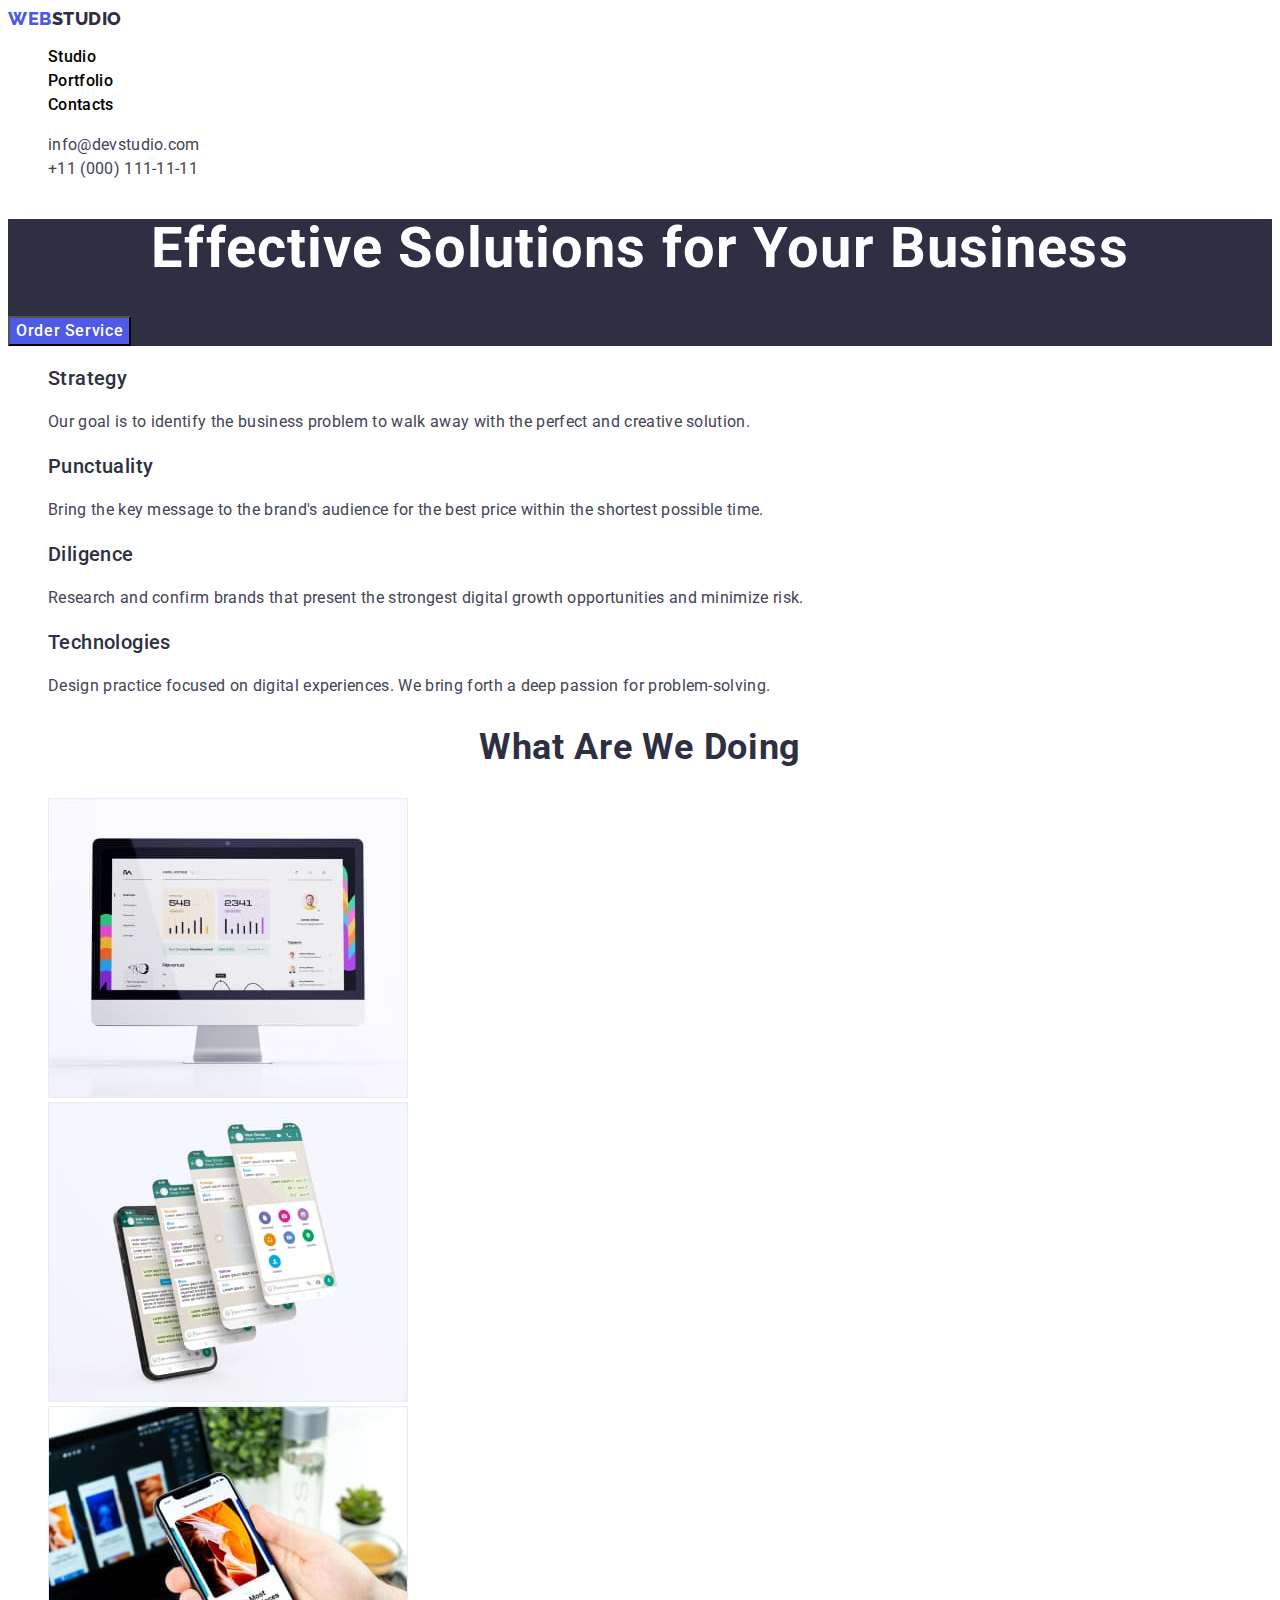
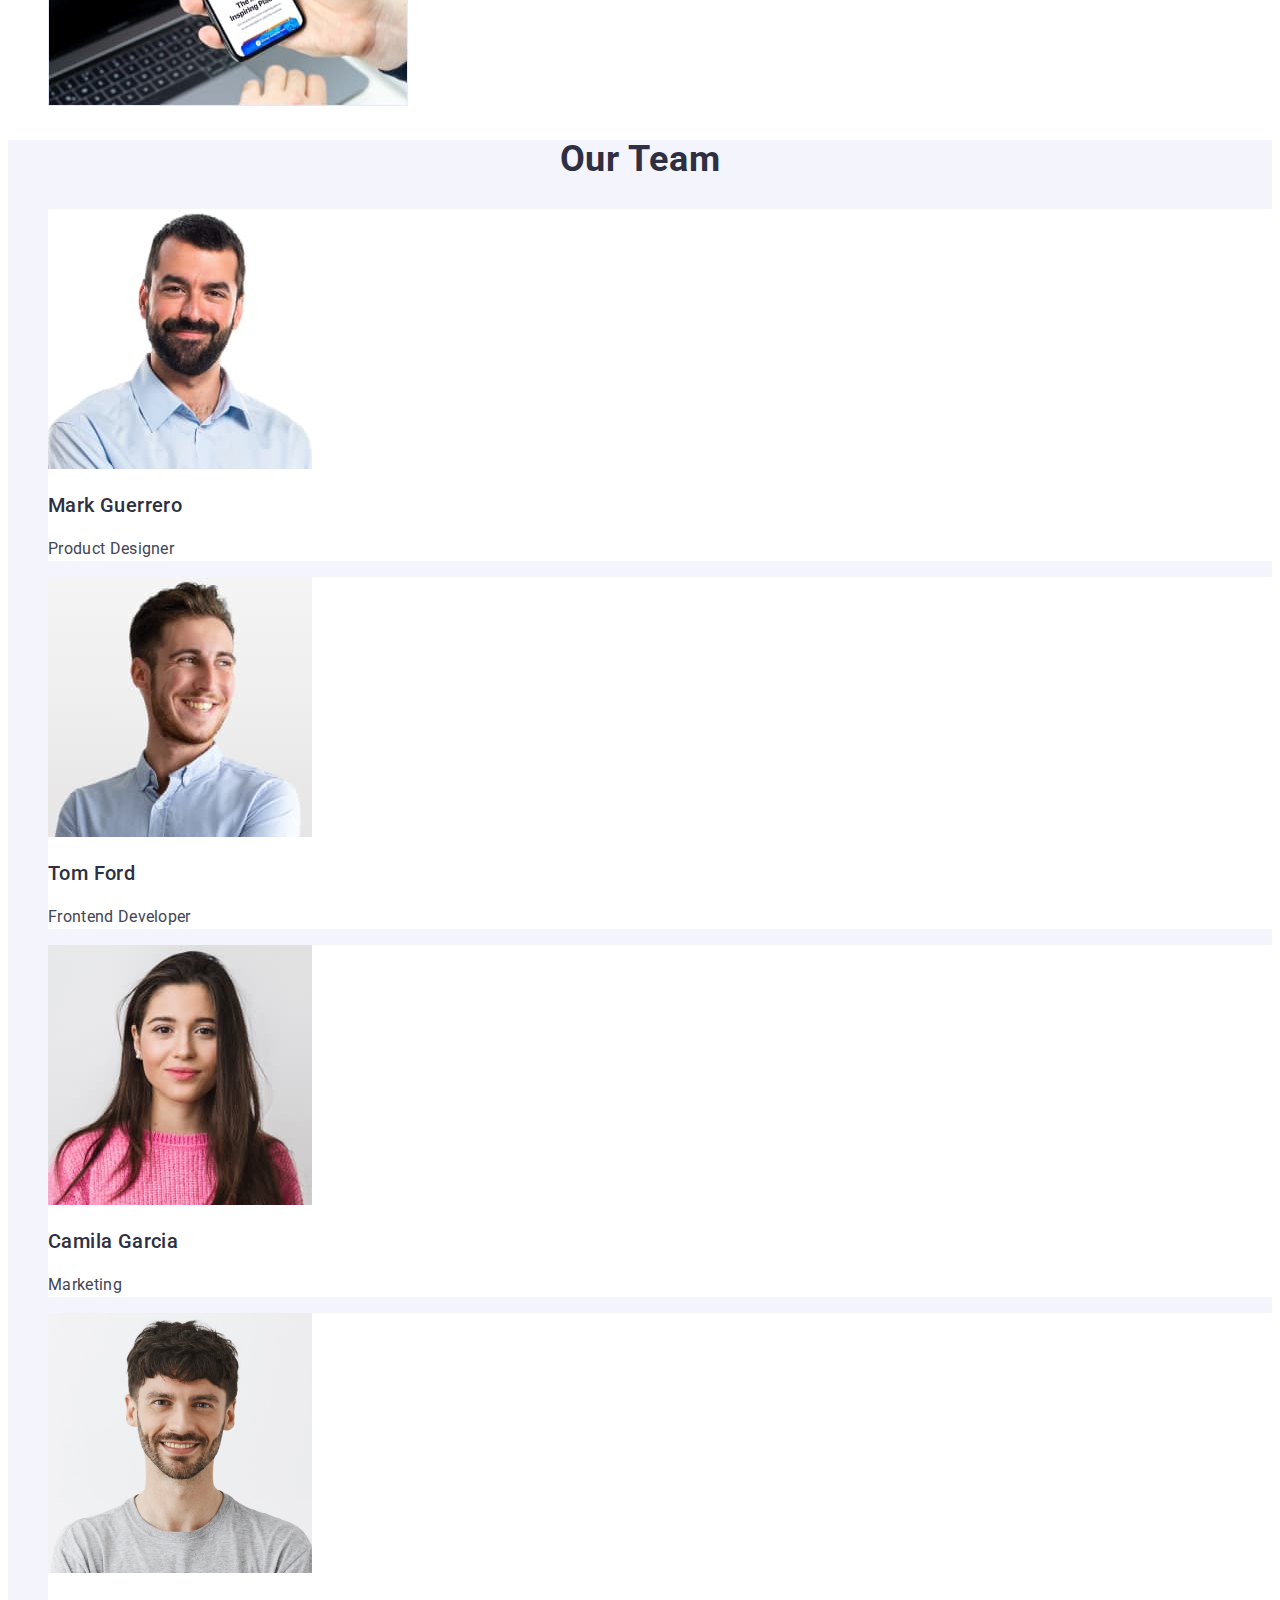
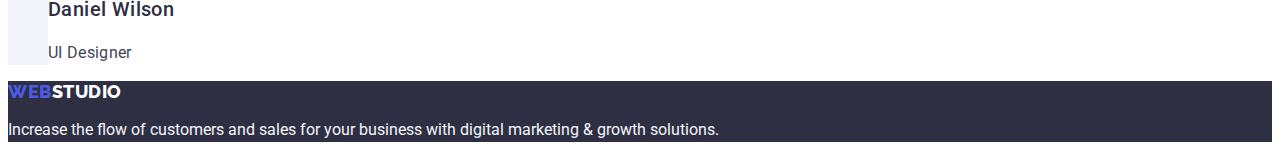
<file: index.html>
<!DOCTYPE html>
<html lang="en">

<head>
    <meta charset="UTF-8" />
    <meta http-equiv="X-UA-Compatible" content="IE=edge" />
    <meta name="viewport" content="width=device-width, initial-scale=1.0" />
    <title>Main Page</title>
    <link rel="stylesheet" href="./css/styles.css">
    <link rel="preconnect" href="https://fonts.googleapis.com">
    <link rel="preconnect" href="https://fonts.gstatic.com" crossorigin>
    <link
        href="https://fonts.googleapis.com/css2?family=Raleway:wght@800&family=Roboto:wght@400;500;700;900&display=swap"
        rel="stylesheet">
</head>



<body>
    <header class="page-header">
        <nav class="page-nav">
            <a class="link logo" href="./index.html">Web<span class="logo-header">Studio</span></a>
            <ul class="menu list">
                <li class="menu-link"><a class="link-menu link" href="./index.html">Studio</a></li>
                <li class="menu-link"><a class="link-menu link" href="./portfolio.html">Portfolio</a></li>
                <li class="menu-link"><a class="link-menu link" href="">Contacts</a></li>
            </ul>
        </nav>

        <address class="heder-address">
            <ul class="list ">
                <li><a class="contact-email contact-phone-number contacts link "
                        href="mailto:info@devstudio.com">info@devstudio.com</a></li>
                <li><a class="contact-phone-number contact-email contacts link " href="tel:+110001111111">+11 (000)
                        111-11-11</a></li>
            </ul>
        </address>
    </header>


    <main>
        <!-- Sektion 1 -->
        <section class="hero">
            <h1 class="main-title">Effective Solutions for Your Business</h1>
            <button class="button-btn" type="button">Order Service</button>
        </section>
        <!-- Section 2 -->
        <section class="second-section">
            <h2 class="second-section-title" hidden>content</h2>
            <ul class="list">
                <li>
                    <h3 class="second-section-title">Strategy</h3>
                    <p class="second-section-text">
                        Our goal is to identify the business problem to walk away with the
                        perfect and creative solution.
                    </p>
                </li>

                <li>
                    <h3 class="second-section-title">Punctuality</h3>
                    <p class="second-section-text">
                        Bring the key message to the brand's audience for the best price
                        within the shortest possible time.
                    </p>
                </li>

                <li>
                    <h3 class="second-section-title">Diligence</h3>
                    <p class="second-section-text">
                        Research and confirm brands that present the strongest digital
                        growth opportunities and minimize risk.
                    </p>
                </li>

                <li>
                    <h3 class="second-section-title">Technologies</h3>
                    <p class="second-section-text">
                        Design practice focused on digital experiences. We bring forth a
                        deep passion for problem-solving.
                    </p>
                </li>
            </ul>
        </section>

        <!-- Sektion- 3  -->
        <section class="section">
            <h2 class="section-title">What are we doing</h2>
            <ul class="list">
                <li>
                    <img src="./images/computer.jpg" alt="computer" width="360" />
                </li>

                <li>
                    <img src="./images/phones.jpg" alt="phones" width="360" />
                </li>

                <li>
                    <img src="./images/app.jpg" alt="app" width="360" />
                </li>
            </ul>
        </section>

        <!-- Section4 -->

        <section class="section-four">
            <h2 class="section-title">Our Team</h2>

            <ul class="list">
                <li class="item-list">
                    <img src="./images/Mark-Guerrero.jpg" alt="Mark Guerrero" width="264" />
                    <h3 class="name-worker">Mark Guerrero</h3>
                    <p class="proffesion">Product Designer</p>
                </li>

                <li class="item-list">
                    <img src="./images/Tom-Ford.jpg" alt="Tom Ford" width="264" />
                    <h3 class="name-worker">Tom Ford</h3>
                    <p class="proffesion">Frontend Developer</p>
                </li>

                <li class="item-list">
                    <img src="./images/Camila-Garcia.jpg" alt="Camila Garcia" width="264" />
                    <h3 class="name-worker">Camila Garcia</h3>
                    <p class="proffesion">Marketing</p>
                </li>

                <li class="item-list">
                    <img src="./images/Daniel-Wilson.jpg" alt="Daniel Wilson" width="264" />
                    <h3 class="name-worker">Daniel Wilson</h3>
                    <p class="proffesion">UI Designer</p>
                </li>
            </ul>
        </section>
    </main>

    <footer class="footer">
        <a class="link logo" href="./index.html">Web<span class="logo-footer">Studio</span>
        </a>
        <p class="text-footer">
            Increase the flow of customers and sales for your business with digital
            marketing & growth solutions.
        </p>
    </footer>
</body>

</html>
</file>
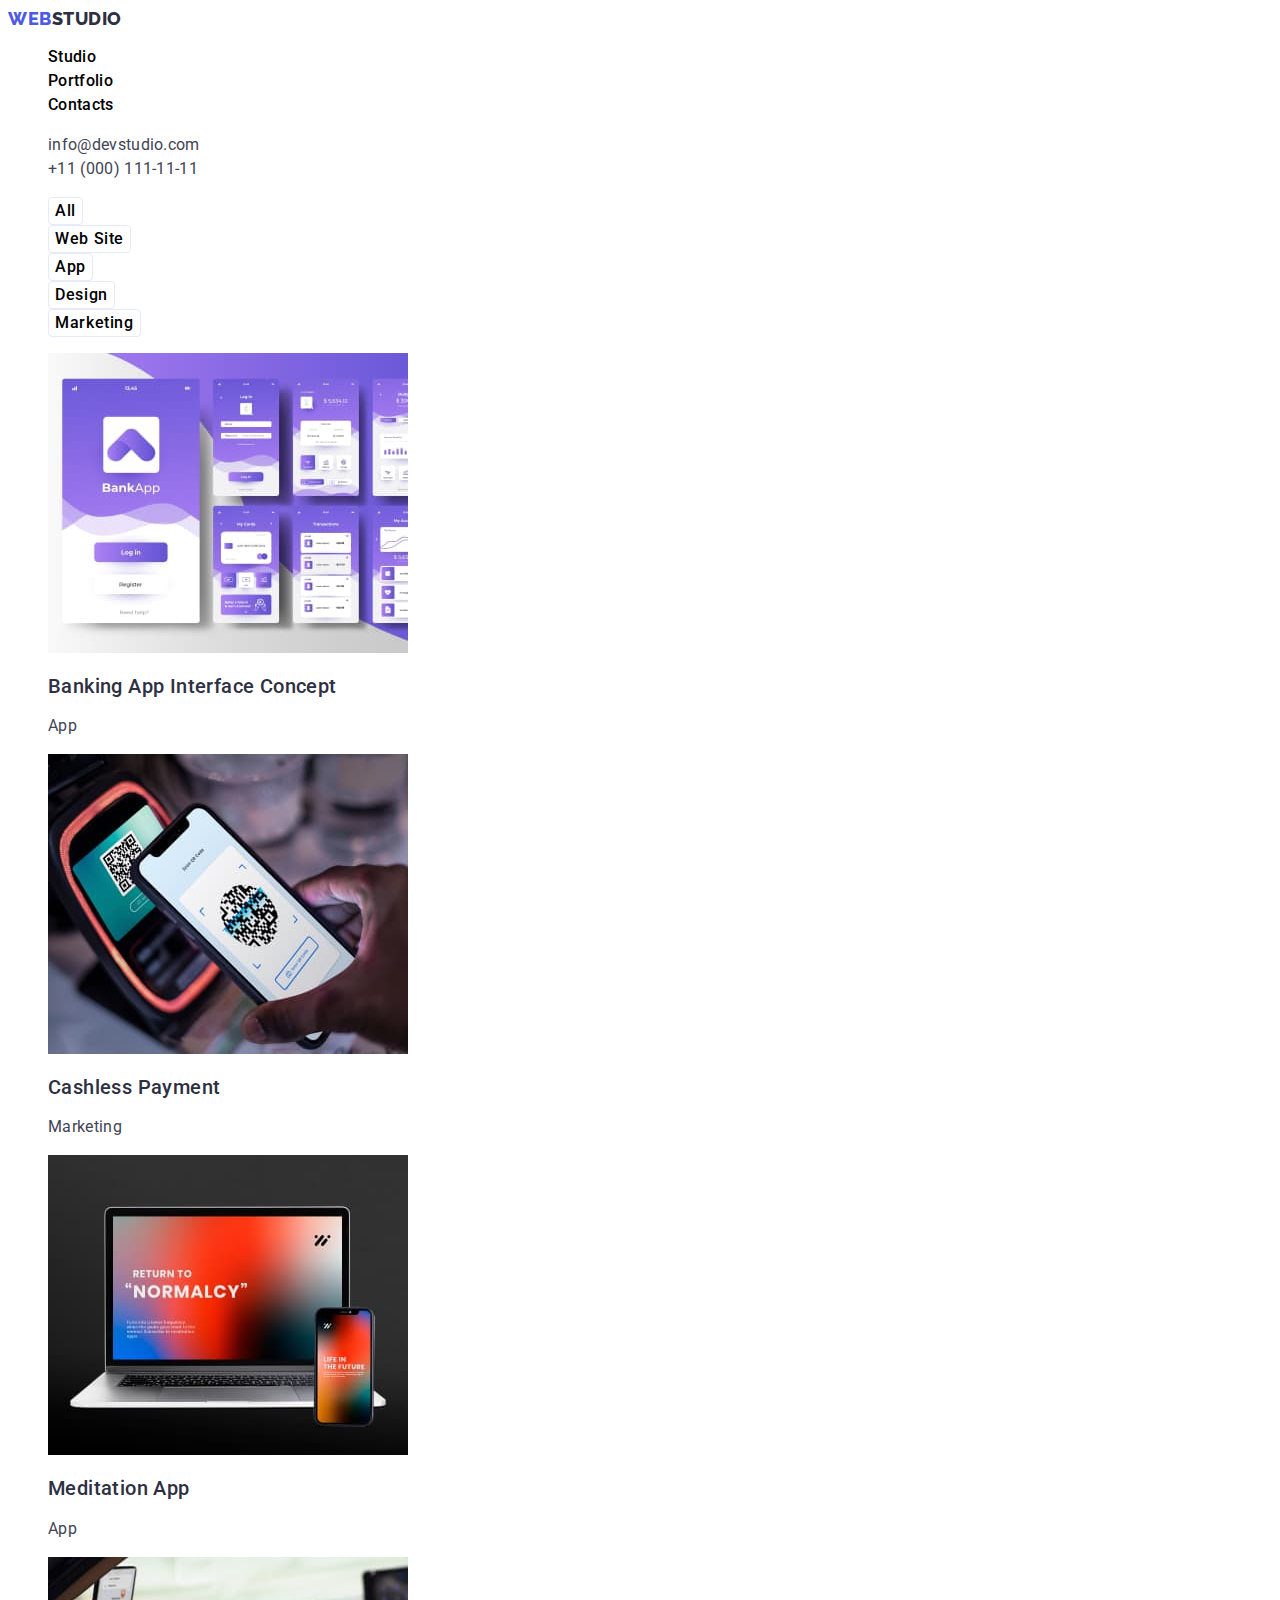
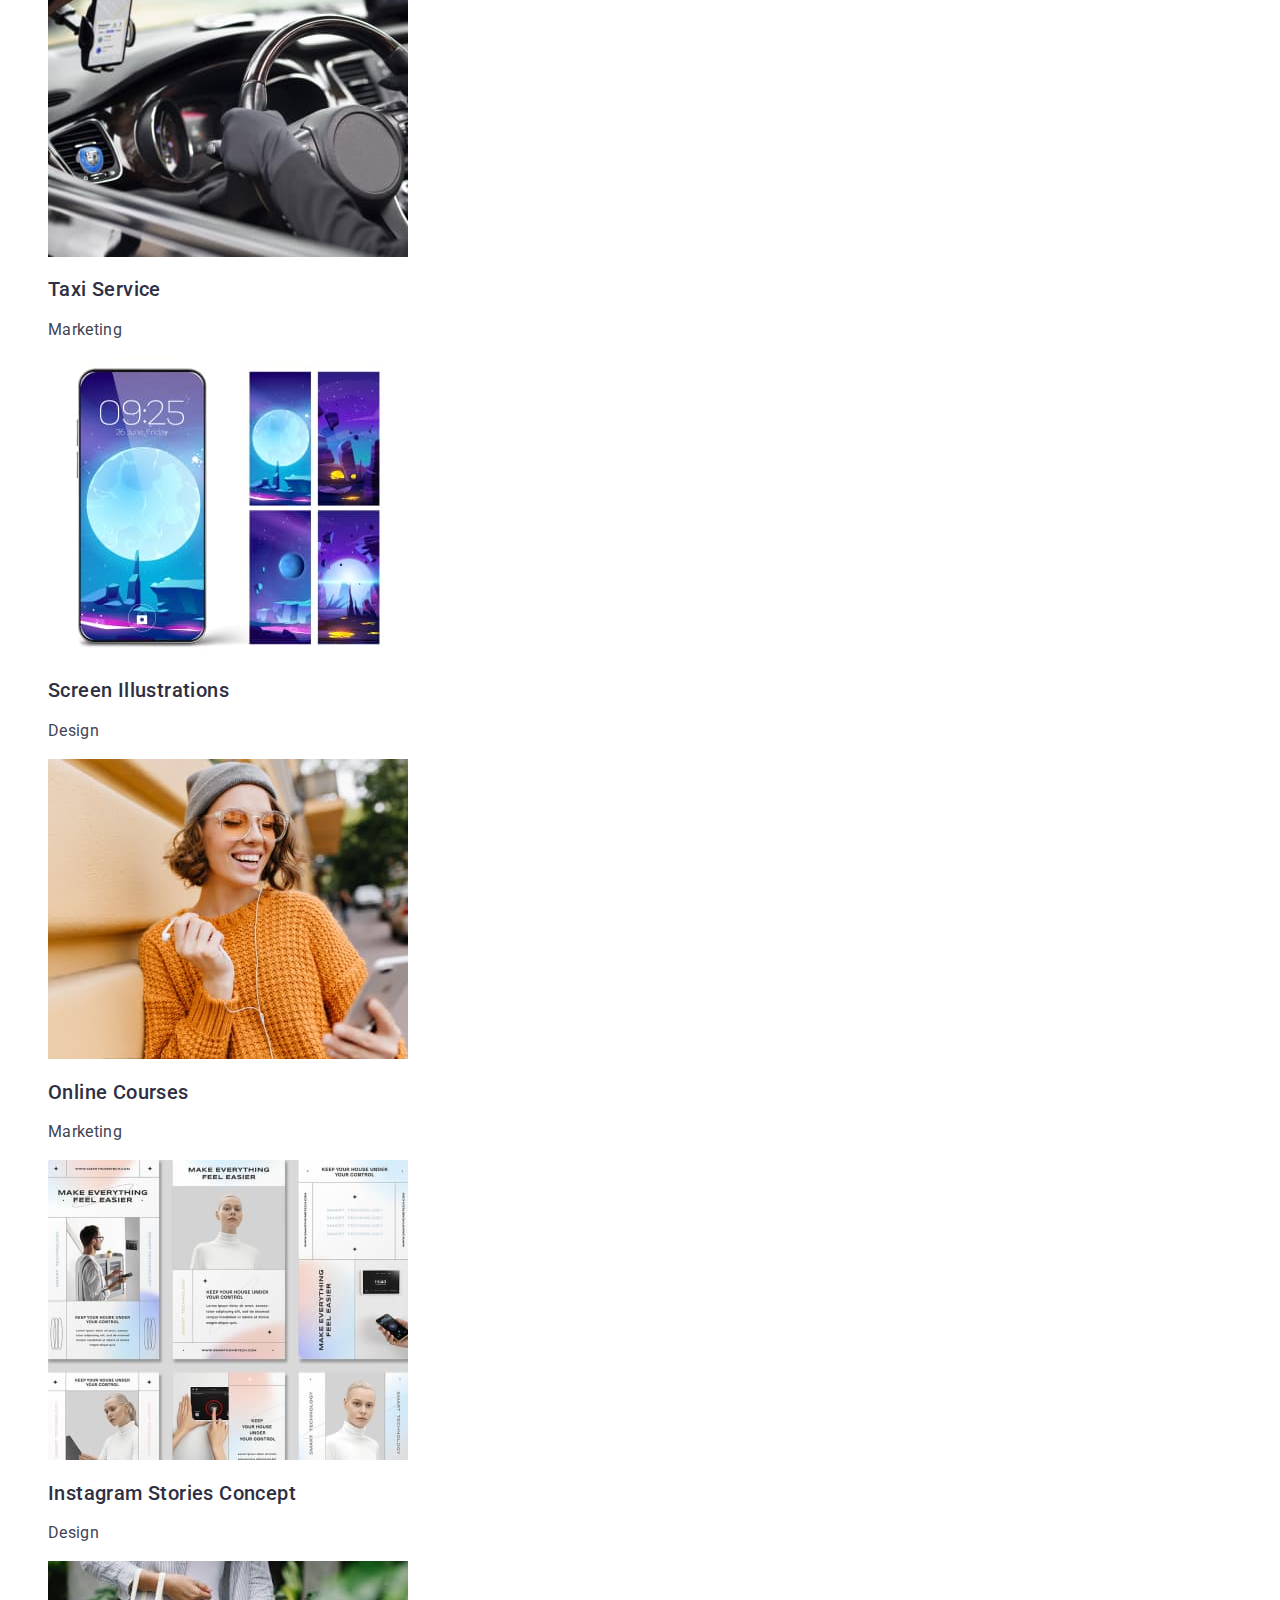
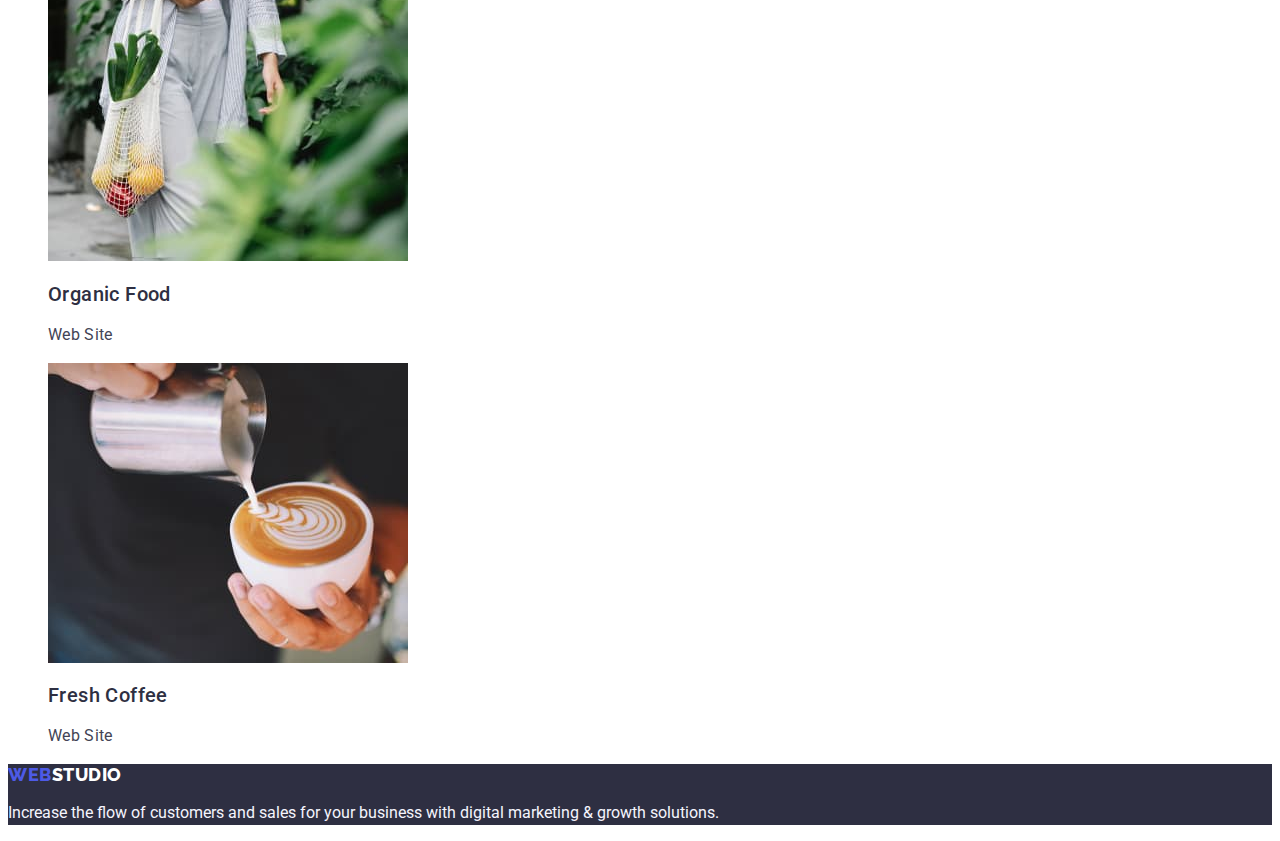
<file: portfolio.html>
<!DOCTYPE html>
<html lang="en">

<head>
    <meta charset="UTF-8" />
    <meta http-equiv="X-UA-Compatible" content="IE=edge" />
    <meta name="viewport" content="width=device-width, initial-scale=1.0" />
    <title>Portfolio</title>
    <link rel="stylesheet" href="./css/styles.css">
    <link rel="preconnect" href="https://fonts.googleapis.com">
    <link rel="preconnect" href="https://fonts.gstatic.com" crossorigin>
    <link
        href="https://fonts.googleapis.com/css2?family=Raleway:wght@800&family=Roboto:wght@400;500;700;900&display=swap"
        rel="stylesheet">

</head>

<!-- Header -->

<body>
    <header class="page-header">
        <nav class="page-nav">
            <a class="link logo" href="./index.html">Web<span class="logo-header">Studio</span></a>
            <ul class="menu  list">
                <li class="menu-link"><a class="link-menu link" href="./index.html">Studio</a></li>
                <li class="menu-link"><a class="link-menu link" href="./portfolio.html">Portfolio</a></li>
                <li class="menu-link"><a class="link-menu link" href="">Contacts</a></li>
            </ul>
        </nav>

        <address class="heder-address">
            <ul class="list ">
                <li><a class="contact-email link " href="mailto:info@devstudio.com">info@devstudio.com</a></li>
                <li><a class="contact-phone-number link " href="tel:+110001111111">+11 (000) 111-11-11</a></li>
            </ul>
        </address>
    </header>

    <!-- Main Content -->

    <main>

        <section class="menu">
            <h1 hidden>Menu</h1>

            <ul class="filter_list">
                <li class="item-filter"><button type="button" class="item-filter_btn ifp_btn">All</button></li>
                <li class="item-filter"><button type="button" class="item-filter_btn ifp_btn">Web Site</button></li>
                <li class="item-filter"><button type="button" class="item-filter_btn ifp_btn">App</button></li>
                <li class="item-filter"><button type="button" class="item-filter_btn ifp_btn">Design</button></li>
                <li class="item-filter"><button type="button" class="item-filter_btn ifp_btn">Marketing</button></li>
            </ul>

            <ul class="menu-list">
                <li class="item-menu">

                    <a href="" class="link">
                        <img src="./images/portfolio-images/1.jpg" alt="App" class="item-menu_1img" width="360">
                        <h2 class="item-menu_title">Banking App Interface Concept</h2>
                        <p class="item-menu_text">App</p>
                    </a>

                </li>
                <li class="item-menu">
                    <a href="" class="link">
                        <img src="./images/portfolio-images/2.jpg" alt="Marketing" class="item-menu_2img" width="360">
                        <h2 class="item-menu_title">Cashless Payment</h2>
                        <p class="item-menu_text">Marketing</p>
                    </a>

                </li>
                <li class="item-menu">
                    <a href="" class="link">
                        <img src="./images/portfolio-images/3.jpg" alt="App" class="item-menu_3img" width="360">
                        <h2 class="item-menu_title">Meditation App</h2>
                        <p class="item-menu_text">App</p>
                    </a>

                </li>
                <li class="item-menu">
                    <a href="" class="link">
                        <img src="./images/portfolio-images/4.jpg" alt="Marketing" class="item-menu_4img" width="360">
                        <h2 class="item-menu_title">Taxi Service</h2>
                        <p class="item-menu_text">Marketing</p>
                    </a>

                </li>
                <li class="item-menu">
                    <a href="" class="link">
                        <img src="./images/portfolio-images/5.jpg" alt="Design" class="item-menu_5img" width="360">
                        <h2 class="item-menu_title">Screen Illustrations</h2>
                        <p class="item-menu_text">Design</p>
                    </a>

                </li>
                <li class="item-menu">
                    <a href="" class="link">
                        <img src="./images/portfolio-images/6.jpg" alt="Marketing" class="item-menu_6img" width="360">
                        <h2 class="item-menu_title">Online Courses</h2>
                        <p class="item-menu_text">Marketing</p>

                    </a>

                </li>
                <li class="item-menu">
                    <a href="" class="link">
                        <img src="./images/portfolio-images/7.jpg" alt="Design" class="item-menu_7img" width="360">
                        <h2 class="item-menu_title">Instagram Stories Concept</h2>
                        <p class="item-menu_text">Design</p>
                    </a>

                </li>
                <li class="item-menu">
                    <a href="" class="link">
                        <img src="./images/portfolio-images/8.jpg" alt="Web Site" class="item-menu_8img" width="360">
                        <h2 class="item-menu_title">Organic Food</h2>
                        <p class="item-menu_text">Web Site</p>
                    </a>

                </li>
                <li class="item-menu">
                    <a href="" class="link">
                        <img src="./images/portfolio-images/9.jpg" alt="Web Site" class="item-menu_9img" width="360">
                        <h2 class="item-menu_title">Fresh Coffee</h2>
                        <p class="item-menu_text">Web Site</p>

                    </a>

                </li>
            </ul>

        </section>


    </main>

    <footer class="footer">
        <a class="link logo" href="./index.html">Web<span class="logo-footer">Studio</span>
        </a>
        <p class="text-footer">
            Increase the flow of customers and sales for your business with digital
            marketing & growth solutions.
        </p>
    </footer>
</body>

</html>
</file>
<file: css/styles.css>
/* WEBSTUDIO */

Css :root {
    --primary-backgraund: #fff;
    --primary-second-background: #434455;
    --primary--font-family: "Roboto", sans-serif;
    --primary-text: #4d5ae5;
    --primary-second-text: #2e2f42;
    --primary-third-text: #f4f4fd;
    --primary-four-text: #ffffff;
}



a {
    text-decoration: none;
}


address {
    font-style: normal;
}

.list {
    list-style: none;
}

.link {
    text-decoration: none;
}


body {
    font-family: 'Roboto', sans-serif;
    font-style: normal;
    font-size: 16px;
    font-weight: 500;
    color: var(--primary-second-background);
    background-color: #ffffff;
   
}


.logo-web {
    font-family: "Raleway", sans-serif;
    font-weight: 800;
    font-size: 18px;
    line-height: 1.17;
    letter-spacing: 0.03em;
    text-transform: uppercase;
    color: rgba(46, 47, 66, 1);
}

.logo {
    font-family: "Raleway", sans-serif;
    font-weight: 800;
    font-size: 18px;
    line-height: 1.17;
    letter-spacing: 0.03em;
    text-transform: uppercase;
    color: #4d5ae5;

}

.logo-header {
    color: rgba(46, 47, 66, 1);
}

.menu-link,
.link-menu {
    line-height: 1.5;
    letter-spacing: 0.02em;
    color: var(--primary-second-text);
}


.link-menu:hover,
.link-menu:focus {
    color: #404BBF;
}


.contact-phone-number,
.contact-email {
    letter-spacing: 0.02em;
    line-height: 1.5;
    font-weight: 400;
    font-size: 16px;
    color: #434455;
}

.contact-phone-number:hover,
.contact-phone-number:focus {
    color: #404BBF;
}

.contact-email:hover,
.contact-email:focus {
    color: #404BBF
}

.contacts {
    font-family: 'Roboto', sans-serif;
    letter-spacing: 0.02em;
    line-height: 1.5;
    font-weight: 400;
    font-size: 16px;
    color: #434455;
}

.contacts:hover,
.contacts:focus {
    color: #404BBF;
}

.hero,
.footer {
    background: #2E2F42;
}

.main-title {
    letter-spacing: 0.02em;
    font-weight: 700;
    font-size: 56px;
    line-height: 1.07;
    text-align: center;
    color: #FFFFFF;
}

.button-btn {
    font-family: "Roboto", sans-serif;
    font-weight: 500;
    font-size: 16px;
    line-height: 1.5;
    background-color: #4D5AE5;
    color: #FFFFFF;
    cursor: pointer;
    letter-spacing: 0.04em;
}

.button-btn:hover,
.button-btn:focus {
    background: #404BBF;
}


.second-section-title {
    letter-spacing: 0.02em;
    font-weight: 500;
    font-size: 20px;
    line-height: 1.2;
    color: #2E2F42;
}

.second-section-text {
    letter-spacing: 0.02em;
    line-height: 1.5;
    font-weight: 400;
    color: #434455;

}

.section-title {
    font-weight: 700;
    font-size: 36px;
    line-height: 1.11;
    text-align: center;
    letter-spacing: 0.02em;
    text-transform: capitalize;
    color: #2E2F42;
}


.section-four {
    background: #F4F4FD;
    letter-spacing: 0.02em;
    text-transform: capitalize;
}

.item-list {
    background-color: #FFFFFF
}

.name-worker {
    font-weight: 500;
    letter-spacing: 0.02em;
    font-size: 20px;
    line-height: 1.2;
    color: #2E2F42;
}

.proffesion {
    line-height: 1.5;
    letter-spacing: 0.02em;
    font-weight: 400;
    color: #434455;

}

.logo-footer {
    font-family: "Raleway", sans-serif;
    font-weight: 800;
    font-size: 18px;
    line-height: 1.17;
    letter-spacing: 0.03em;
    text-transform: uppercase;
    color: #FFFFFF
}

.logo-studio-footer {
    color: var(--primary-text);
}

.logo-web-text {
    font-family: "Raleway", sans-serif;
    font-weight: 800;
    font-size: 18px;
    line-height: 1.17;
    letter-spacing: 0.03em;
    text-transform: uppercase;
    color: var(--primary-four-text)
}

.text-footer {
    font-weight: 400;
    line-height: 1.5;
    color: #F4F4FD;
}


/* PORTFOLIO */


.filter_list {
    list-style: none;
}


.item-filter_btn {
    font-family: 'Roboto', sans-serif;
    font-style: normal;
    font-weight: 500;
    font-size: 16px;
    line-height: 24px;
    color: var(--primary-text);
    background-color: var(--primary-third-text);
    cursor: pointer;
    border: 1px solid #E7E9FC;
    border-radius: 4px;
    letter-spacing: 0.04em;
}

.ifp_btn {
    letter-spacing: 0.04em;
}

.item-filter_btn:hover,
.item-filter_btn:focus {
    background: #404BBF;
    color: #FFFFFF;
}

.menu-list {
    list-style: none;
}

.item-menu_title {
    font-family: 'Roboto', sans-serif;
    font-weight: 500;
    font-size: 20px;
    line-height: 1.2;
    letter-spacing: 0.02em;
    color: #2E2F42;
}

.item-menu_text {
    font-weight: 400;
    font-size: 16px;
    line-height: 1.5;
    color: #434455;
    letter-spacing: 0.02em;
}
</file>
